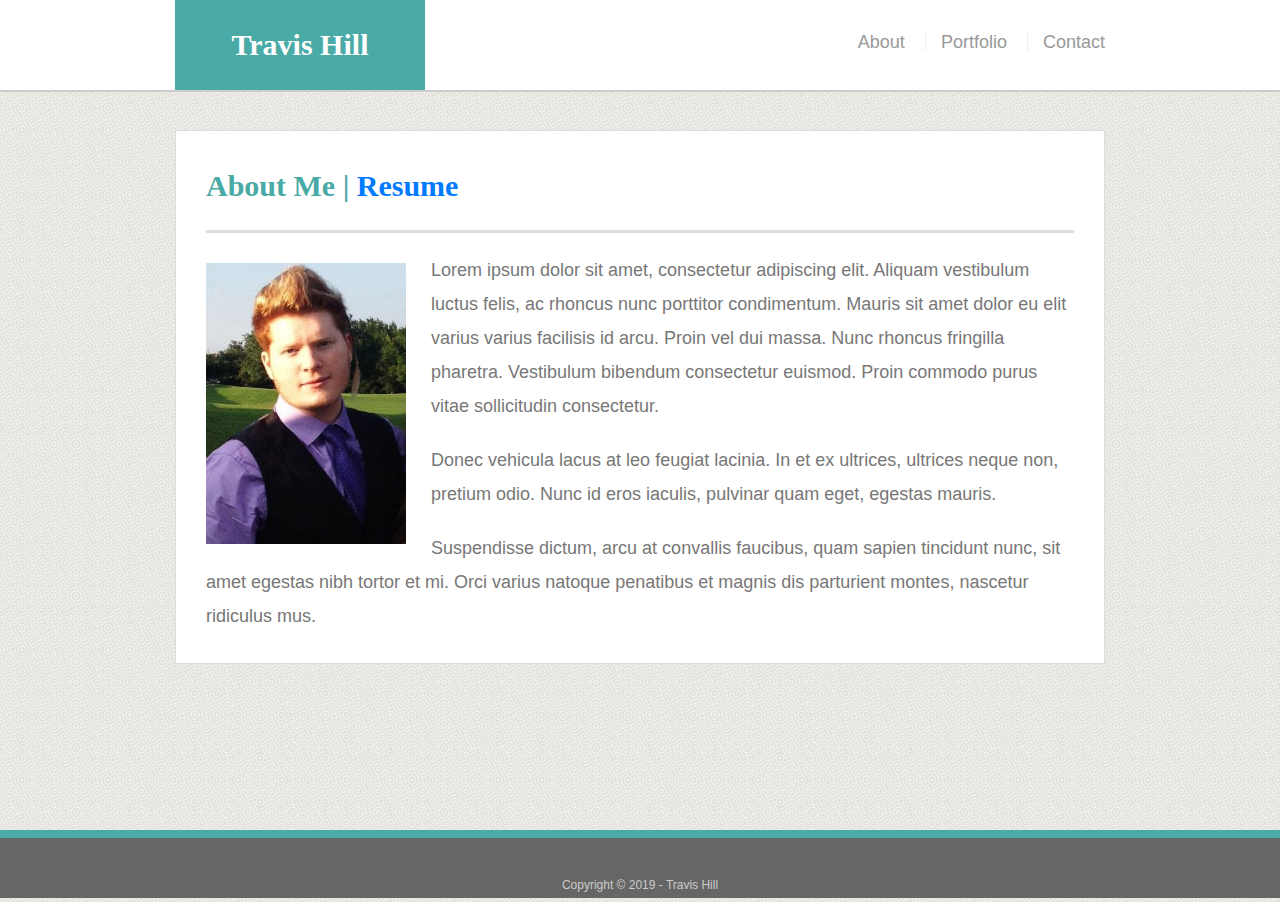
<file: index.html>
<!doctype html>
<html lang="en-us">

<head>
  <meta charset="UTF-8">
  <title>About | Travis Hill</title>
  <link rel="stylesheet" href="https://maxcdn.bootstrapcdn.com/bootstrap/4.0.0/css/bootstrap.min.css">
  <link rel="stylesheet" type="text/css" href="assets/css/style.css">
</head>

<body>

  <header id="masthead">
    <div class="container">
      <a href="index.html" id="logo">Travis Hill</a>
      <nav>
        <a href="index.html">About</a>
        <a href="portfolio.html">Portfolio</a>
        <a href="contact.html">Contact</a>
      </nav>
    </div>
  </header>

  <div id="main-container" class="container">
    <section class="main-section">
      <h1>About Me | 
          <a href="resume.pdf">Resume</a></h1>

      <img src="assets/images/profilepic.jpg" class="auth-image" alt="Travis Hill">

      <p>Lorem ipsum dolor sit amet, consectetur adipiscing elit. Aliquam vestibulum luctus felis, ac rhoncus nunc porttitor condimentum. Mauris sit amet dolor eu elit varius varius facilisis id arcu. Proin vel dui massa. Nunc rhoncus fringilla pharetra. Vestibulum bibendum consectetur euismod. Proin commodo purus vitae sollicitudin consectetur.</p>

      <p>Donec vehicula lacus at leo feugiat lacinia. In et ex ultrices, ultrices neque non, pretium odio. Nunc id eros iaculis, pulvinar quam eget, egestas mauris.</p>

      <p>Suspendisse dictum, arcu at convallis faucibus, quam sapien tincidunt nunc, sit amet egestas nibh tortor et mi. Orci varius natoque penatibus et magnis dis parturient montes, nascetur ridiculus mus.</p>

    </section>

  </div>

  <footer>
    <div class="container">
      Copyright &copy; 2019 - Travis Hill
    </div>
  </footer>
</body>

</html>
</file>
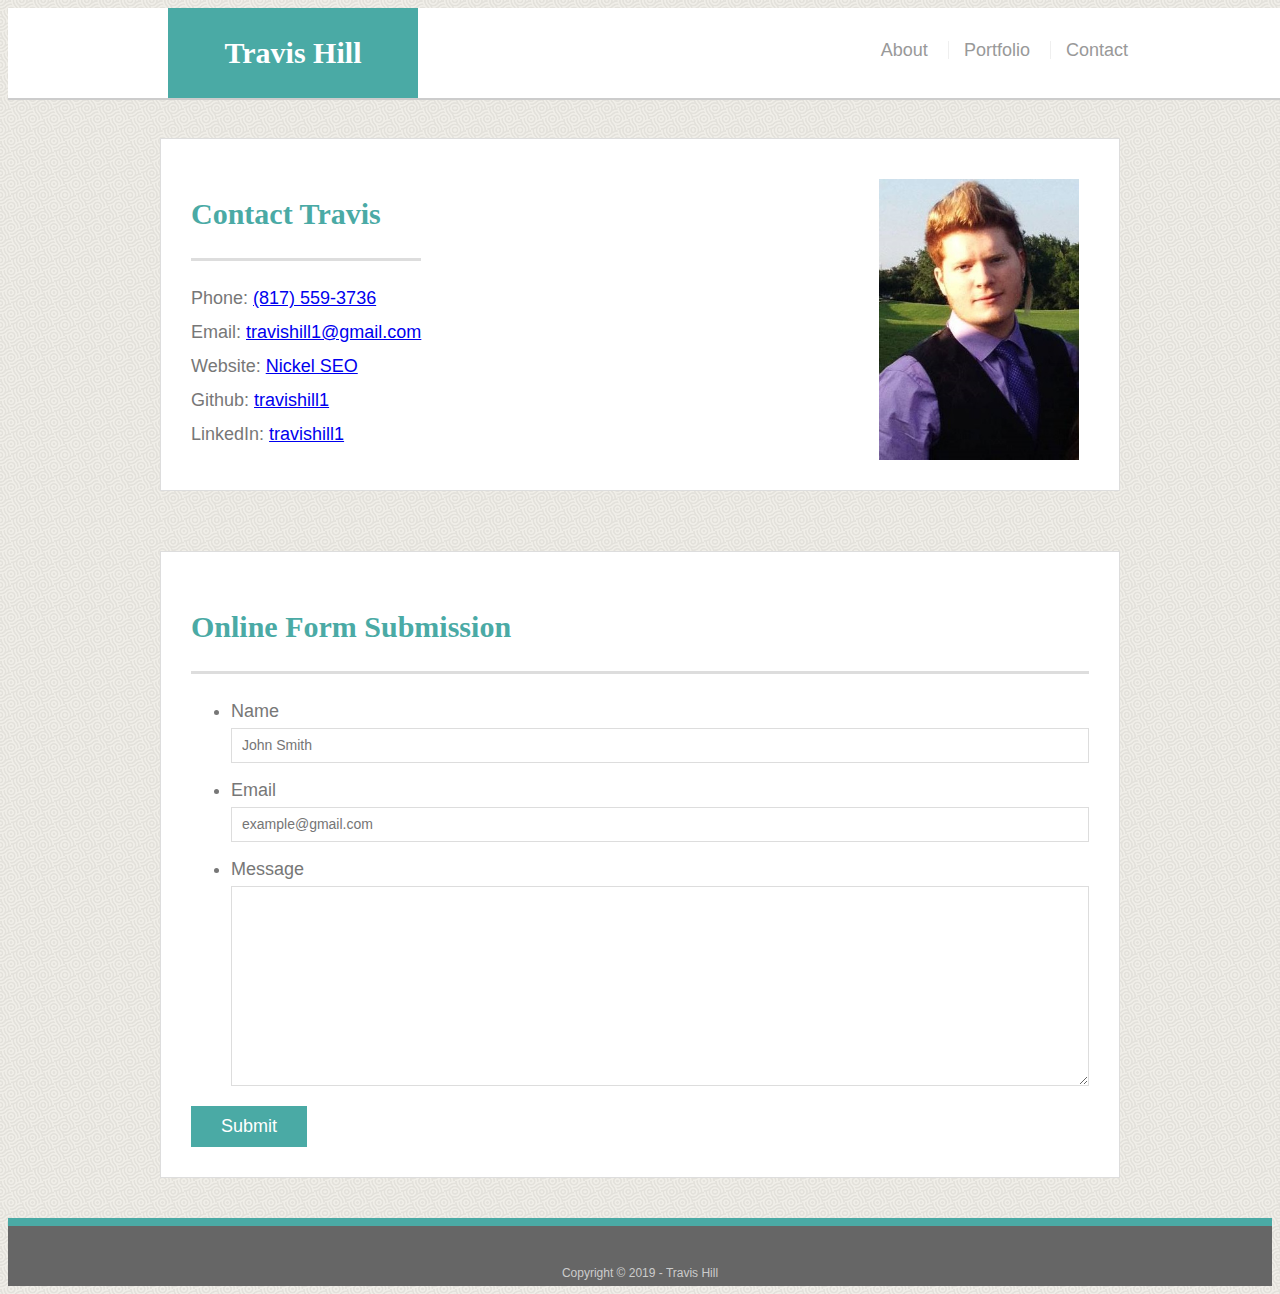
<file: contact.html>
<!doctype html>
<html lang="en-us">

<head>
  <meta charset="UTF-8">
  <title>Contact | Travis Hill</title>
  <link rel="stylesheet" type="text/css" href="assets/css/style.css">
</head>

<body>

  <header id="masthead">
    <div class="container">
      <a href="index.html" id="logo">Travis Hill</a>
      <nav>
        <a href="index.html">About</a>
        <a href="portfolio.html">Portfolio</a>
        <a href="contact.html">Contact</a>
      </nav>
    </div>
  </header>

  <div id="info-container" class="container">
    <section class="main-section">
      <div class="row">
        <div class="col l6 info-text">
          <h1>Contact Travis</h1>
          <p style="text-align: left;">Phone: <a href="tel:8175593736">(817) 559-3736<br>
          </a>Email: <a href="mailto:travishill1@gmail.com">travishill1@gmail.com</a><br>
              Website: <a href="https://nickelseo.com/">Nickel SEO</a> <br>
              Github: <a href="https://github.com/travishill1/">travishill1</a><br>
              LinkedIn: <a href="https://www.linkedin.com/">travishill1</a></p>
        </div>

      <div class="col l6">
          <img src="assets/images/profilepic.jpg" class="info-pic" alt="Your Name">
      </div>
      </div>
    </section>
  </div>

  <div id="sub-container" class="container">
    <section class="main-section">
      <h1>Online Form Submission</h1>

      <form id="contact-form">
        <ul>
          <li>
            <label for="name">Name</label>
            <input type="text" id="name" name="name" placeholder="John Smith" required="required">
          </li>
          <li>
            <label for="email">Email</label>
            <input type="email" id="email" name="email" placeholder="example@gmail.com" required="required">
          </li>
          <li>
            <label for="message">Message</label>
            <textarea id="message" name="message" required="required"></textarea>
          </li>
        </ul>
        <input type="submit">
      </form>

    </section>

  </div>

  <footer>
    <div class="container">
      Copyright &copy; 2019 - Travis Hill
    </div>
  </footer>
</body>

</html>
</file>
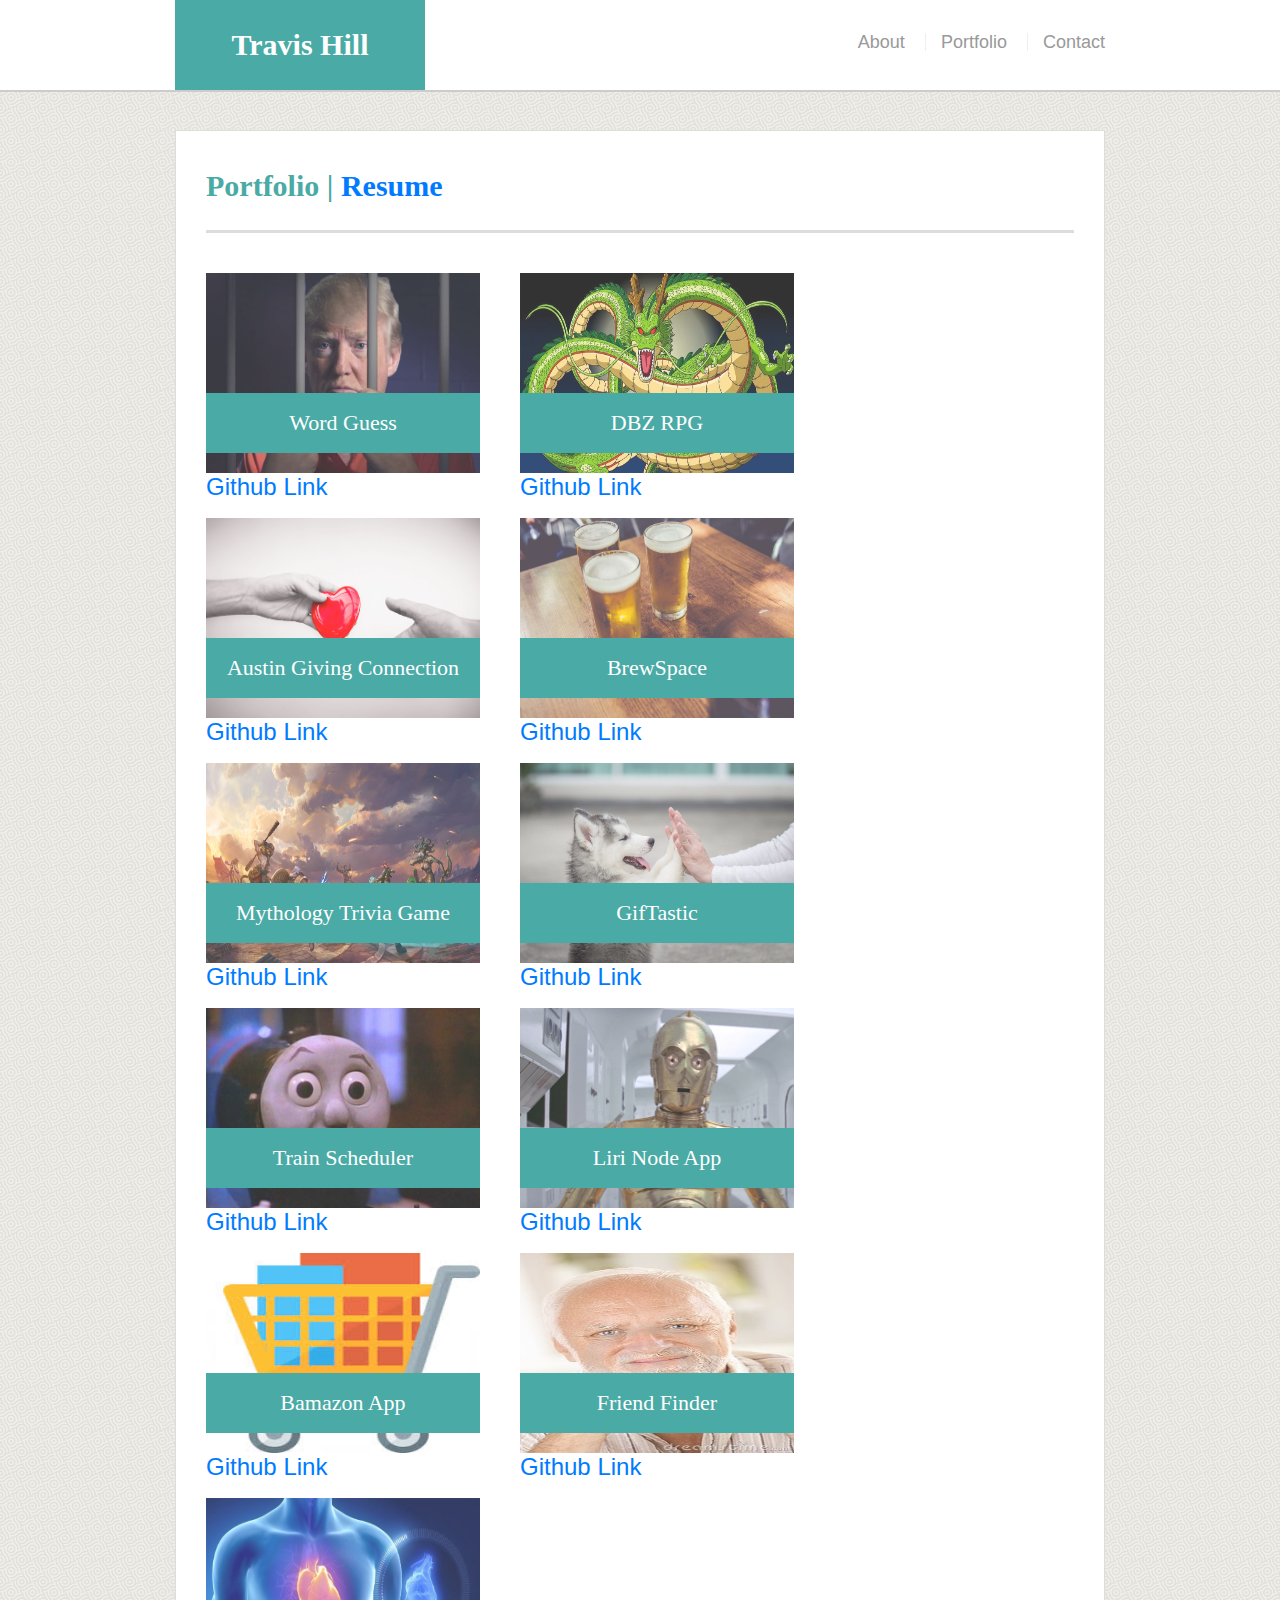
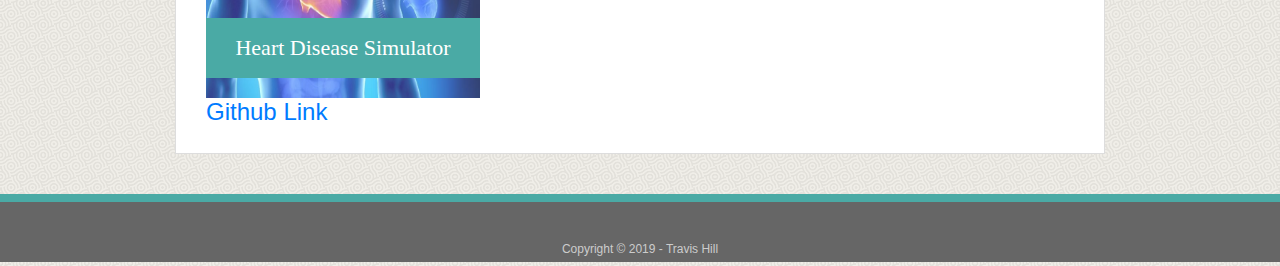
<file: portfolio.html>
<!doctype html>
<html lang="en-us">

<head>
  <meta charset="UTF-8">
  <title>Portfolio | Travis Hill</title>
  <link rel="stylesheet" href="https://maxcdn.bootstrapcdn.com/bootstrap/4.0.0/css/bootstrap.min.css">
  <link rel="stylesheet" type="text/css" href="assets/css/style.css">
</head>

<body>

  <header id="masthead">
    <div class="container">
      <a href="index.html" id="logo">Travis Hill</a>
      <nav>
        <a href="index.html">About</a>
        <a href="portfolio.html">Portfolio</a>
        <a href="contact.html">Contact</a>
      </nav>
    </div>
  </header>

  <div id="main-container" class="container">
    <section class="main-section">
      <h1>Portfolio | 
      <a href="resume.pdf">Resume</a></h1>

      <div class="work">
        <a href="https://travishill1.github.io/word-guess-game">
          <img src="assets/images/Trump-Jail.jpg" alt="Word Guess">

        <h3>Word Guess</h3>
      </a>
      <h4><a href="https://github.com/travishill1/word-guess-game">Github Link</a></h4>
      </div>
      <div class="work">
          <a href="https://travishill1.github.io/DBZ-RPG/">
        <img src="assets/images/DBZ.jpg" alt="DBZ RPG Game">

        <h3>DBZ RPG</h3>
        </a>
        <h4><a href="https://github.com/travishill1/DBZ-RPG">Github Link</a></h4>
      </div>
      <div class="work">
          <a href="https://travishill1.github.io/UT-Project-1-/">
        <img src="assets/images/charity.jpeg" alt="Austin Giving Connection">

        <h3>Austin Giving Connection</h3>
        </a>
        <h4><a href="https://github.com/travishill1/UT-Project-1-">Github Link</a></h4>
      </div>

      <div class="work">
        <a href="https://brewspace.herokuapp.com/">
      <img src="assets/images/brewspace.jpg" alt="BrewSpace">

      <h3>BrewSpace</h3>
      </a>
      <h4><a href="https://github.com/travishill1/BrewSpace">Github Link</a></h4>
    </div>

      <div class="work">
          <a href="https://travishill1.github.io/TriviaGame">
        <img src="assets/images/gods-background.jpg" alt="Trivia Game">

        <h3>Mythology Trivia Game</h3>
        </a>
        <h4><a href="https://github.com/travishill1/TriviaGame">Github Link</a></h4>
      </div>
      <div class="work">
          <a href="https://travishill1.github.io/GifTastic">
        <img src="assets/images/animal3.jpg" alt="GifTastic">

        <h3>GifTastic</h3>
        </a>
        <h4><a href="https://github.com/travishill1/Giftastic">Github Link</a></h4>
      </div>
      <div class="work">
          <a href="https://travishill1.github.io/TrainScheduler">
        <img src="assets/images/thomas.jpg" alt="Train Scheduler">

        <h3>Train Scheduler</h3>
        </a>
        <h4><a href="https://github.com/travishill1/TrainScheduler">Github Link</a></h4>
      </div>
      
      <div class="work">
        <a href="https://github.com/travishill1/liri-node-app">
      <img src="assets/images/3po.png" alt="Liri Node App">

      <h3>Liri Node App</h3>
      </a>
      <h4><a href="https://github.com/travishill1/liri-node-app">Github Link</a></h4>
    </div>

    <div class="work">
      <a href="https://github.com/travishill1/bamazon">
    <img src="assets/images/bamazon.jpg" alt="Bamazon App">

    <h3>Bamazon App</h3>
    </a>
    <h4><a href="https://github.com/travishill1/bamazon">Github Link</a></h4>
  </div>

  <div class="work">
    <a href="https://friend-finder-travis.herokuapp.com/">
  <img src="assets/images/friendfinder.jpg" alt="Friend Finder">

  <h3>Friend Finder</h3>
  </a>
  <h4><a href="https://github.com/travishill1/FriendFinder">Github Link</a></h4>
</div>

<div class="work">
  <a href="https://burger-app-travis.herokuapp.com/">
<img src="assets/images/heart-disease.jpg" alt="Heart Disease Simulator">

<h3>Heart Disease Simulator</h3>
</a>
<h4><a href="https://github.com/travishill1/burger">Github Link</a></h4>
</div>

    </section>

  </div>

  <footer>
    <div class="container">
      Copyright &copy; 2019 - Travis Hill
    </div>
  </footer>
</body>

</html>
</file>
<file: assets/css/style.css>
body {
    font-family: Arial, "Helvetica Neue", Helvetica, sans-serif;
    font-size: 18px;
    line-height: 34px;
    color: #777777;
    background: url("../images/darkpattern.png");
  }
  
  * {
    box-sizing: border-box;
  }
  
  /* general */
  
  .container {
    width: 100%;
    max-width: 960px;
    margin: 0 auto;
    clear: both;
  }
  
  h1,
  h2,
  h3,
  p {
    margin-bottom: 20px;
  }
  
  p:last-child {
    margin-bottom: 0;
  }
  
  h1,
  h2,
  h3 {
    font-family: Georgia, Times, "Times New Roman", serif;
    font-weight: 700;
    color: #4aaaa5;
  }
  
  h1 {
    padding-bottom: 20px;
    font-size: 30px;
    line-height: 49px;
    border-bottom: 3px solid #dddddd;
  }
  
  h2,
  h3 {
    font-size: 22px;
  }
  
  /* header */
  
  #masthead {
    position: fixed;
    z-index: 99;
    width: 100%;
    margin: 0 0 30px;
    overflow: auto;
    color: #ffffff;
    background: #ffffff;
    border-bottom: 2px solid #cccccc;
  }
  
  #logo {
    float: left;
    width: 250px;
    height: 90px;
    font-family: Georgia, Times, "Times New Roman", serif;
    font-size: 30px;
    font-weight: 700;
    line-height: 90px;
    color: #ffffff;
    text-align: center;
    text-decoration: none;
    background: #4aaaa5;
  }
  
  nav {
    float: right;
    margin-top: 25px;
  }
  
  nav a {
    display: inline-block;
    padding-left: 15px;
    margin-left: 15px;
    line-height: 18px;
    color: #999;
    text-decoration: none;
    border-left: 1px solid #efefef;
  }
  
  nav a:first-child {
    border-left: 0 none;
  }
  
  /* footer */
  
  footer {
    padding: 30px 0;
    clear: both;
    font-size: 12px;
    color: #ffffff;
    color: #cccccc;
    text-align: center;
    background: #666666;
    border-top: 8px solid #4aaaa5;
    height: 50px;
  }
  
  h3, h2 {
    padding-bottom: 20px;
    margin-bottom: 15px;
    line-height: 22px;
    border-bottom: 2px solid #eeeeee;
  }
  
  /* main */
  
  #main-container {
    padding-top: 130px;
    min-height: calc(100vh - 70px);
  }

  #sub-container {
    padding-top: 20px;
    /* min-height: calc(50vh - 70px); */
    /* max-width: 75%; */
  }

  #info-container {
    padding-top: 130px;
    /* min-height: calc(50vh - 70px); */
    /* max-width: 75%; */
  }

  .info-pic {
    float: right;
    width: 200px;
    height: auto;
    margin-top: 10px;
    margin-right: 10px;
  }

  .info-text {
    float: left;
  }
  
  .main-section {
    float: left;
    width: 100%;
    max-width: 960px;
    padding: 30px;
    margin: 0 0 40px;
    background: #ffffff;
    border: 1px solid #dddddd;
  }
  
  /* portfolio page */
  
  .work {
    position: relative;
    float: left;
    width: 274px;
    height: 200px;
    margin: 20px 0 25px;
    /* overflow: auto; */
  }
  
  .work:nth-child(even) {
    margin-right: 40px;
  }
  
  .work img {
    width: 100%;
    height: 100%;
    border: 0 none;
    opacity: 0.8;
  }
  
  .work h3 {
    position: absolute;
    bottom: 20px;
    width: 100%;
    padding: 15px;
    margin-bottom: 0;
    font-weight: 300;
    line-height: 30px;
    color: #ffffff;
    text-align: center;
    background: #4aaaa5;
    border-bottom: 0;
  }
  
  .auth-image {
    float: left;
    width: 200px;
    height: auto;
    margin-top: 10px;
    margin-right: 25px;
  }
  
  /* contact page */
  
  #contact-form ul {
    margin-bottom: 20px;
  }
  
  #contact-form li {
    margin-bottom: 10px;
  }
  
  label,
  input[type=text],
  input[type=email],
  textarea {
    display: block;
    width: 100%;
  }
  
  input[type=text],
  input[type=email],
  textarea {
    height: 35px;
    padding: 0 10px;
    font-size: 14px;
    border: 1px solid #dddddd;
  }
  
  textarea {
    height: 200px;
  }
  
  input[type=submit] {
    padding: 10px 30px;
    font-size: 18px;
    color: #ffffff;
    cursor: pointer;
    background: #4aaaa5;
    border: 0 none;
  }

  @media screen and (max-width: 980px min-width: 980px) {
.main-section {
  width: 75%;
}
  }

  @media screen and (max-width: 768px) {
    .work {
      width: 50%;
    }

    .main-section {
      width: 100%;
    }
    
  }

  @media screen and (max-width: 640px) {
    #masthead {
      position: static;
      margin: 0 0 0 0px;
    }
    #logo {
      width: 100%;
    }
    nav {
      clear: both;
      float: none;
      margin: 0 0 0 25%;
    }
    .auth-image {
      float: none;
      width: 100%;
    }
    .main-section {
      margin-top:-100px;
      width: 100%;
    }
    #main-container {
    margin: 0 0 0 0px;
    padding-bottom: 0px;
    }
    .work {
      width:100%;
    }
    #sub-container {
      padding-top: 100px;
      padding-bottom: 100px;
      margin-bottom: 100px;
      max-width: 100%;
    }
  
    #info-container {
      padding-top: 130px;
      max-width: 100%;
    }
  
    .info-pic {
      float: right;
      width: 200px;
      height: auto;
      margin-top: 10px;
      margin-right: 10px;
    }
  
    .info-text {
      float: left;
    }
  }

  @media only screen and (max-width:320px){
    #masthead {
      position: static;
      margin: 0 0 0 0px;
    }
    #logo {
      width: 100%;
    }
    nav {
      clear: both;
      float: none;
      margin: 0 0 0 25%;
    }
    .auth-image {
      float: none;
      width: 100%;
    }
    .main-section {
      margin-top:-100px;
      width: 100%;
    }
    #main-container {
    margin: 0 0 0 0px;
    padding-bottom: 0px;
    }
    .work {
      width:100%;
    }
    #sub-container {
      padding-top: 100px;
      padding-bottom: 100px;
      margin-bottom: 100px;
      max-width: 100%;
    }
  
    #info-container {
      padding-top: 130px;
      max-width: 100%;
    }
  
    .info-pic {
      float: right;
      width: 200px;
      height: auto;
      margin-top: 10px;
      margin-right: 10px;
    }
  
    .info-text {
      float: left;
    }
  }
</file>
